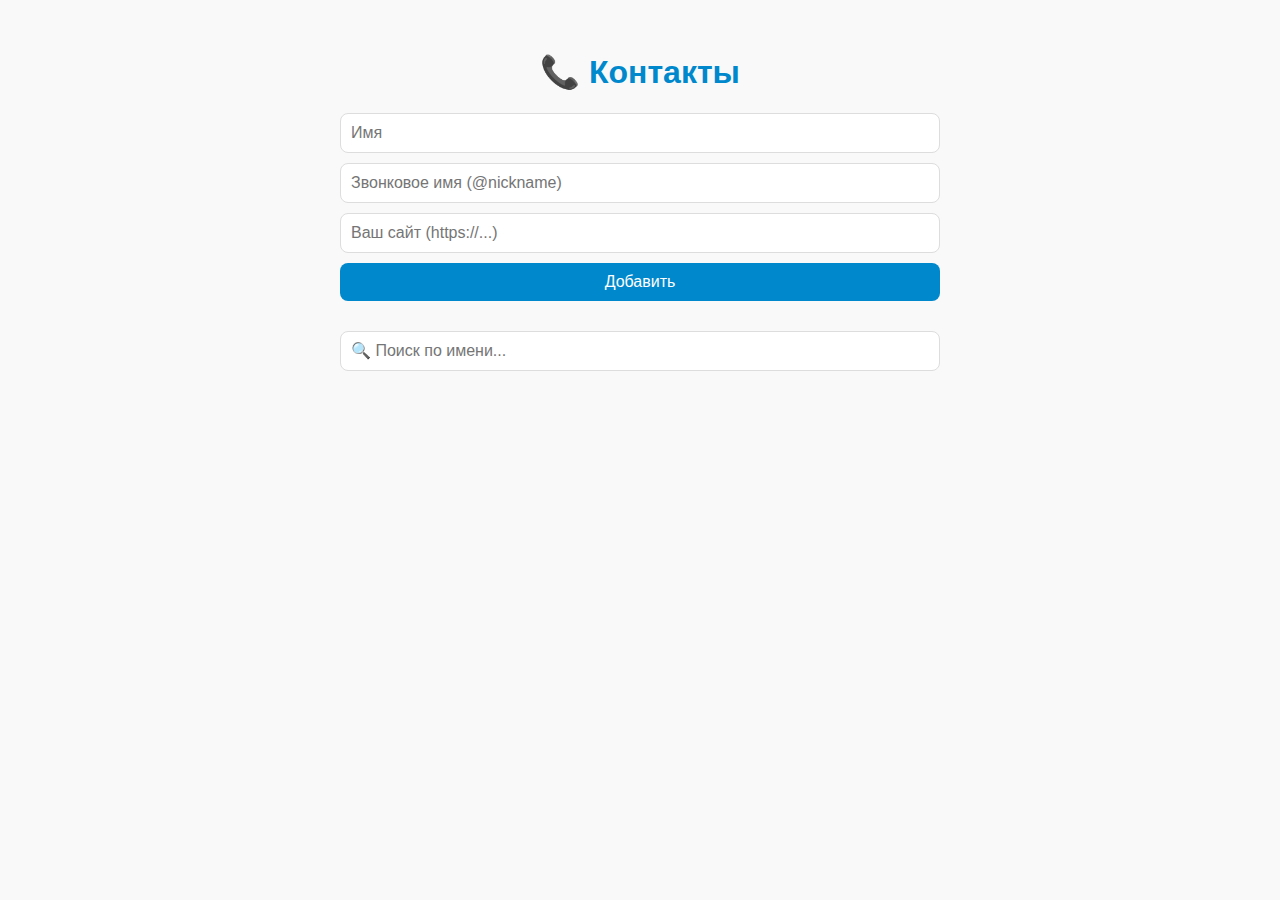
<file: index.html>
<!DOCTYPE html>
<html lang="ru">
<head>
  <meta charset="UTF-8">
  <title>Звонковая Книга</title>
  <style>
    :root {
      --bg: #f9f9f9;
      --card: #ffffff;
      --border: #ddd;
      --accent: #0088cc;
    }

    body {
      margin: 0;
      font-family: "Segoe UI", sans-serif;
      background: var(--bg);
      padding: 2em;
      max-width: 600px;
      margin-left: auto;
      margin-right: auto;
    }

    h1 {
      color: var(--accent);
      text-align: center;
    }

    input, button {
      width: 100%;
      padding: 10px;
      font-size: 1em;
      border: 1px solid var(--border);
      border-radius: 8px;
      margin-bottom: 10px;
      box-sizing: border-box;
    }

    button {
      background: var(--accent);
      color: white;
      border: none;
      cursor: pointer;
    }

    button:hover {
      background: #006699;
    }

    .user-card {
      background: var(--card);
      border-radius: 12px;
      padding: 15px;
      margin-bottom: 10px;
      box-shadow: 0 2px 5px rgba(0,0,0,0.05);
    }

    .user-card strong {
      color: var(--accent);
      font-size: 1.1em;
    }

    .actions button {
      margin-top: 5px;
      margin-right: 5px;
      font-size: 0.9em;
    }

    #search {
      margin-top: 20px;
      margin-bottom: 10px;
    }

    small {
      color: #888;
    }
  </style>
</head>
<body>
  <h1>📞 Контакты</h1>

  <form id="form">
    <input type="text" id="name" placeholder="Имя" required>
    <input type="text" id="callname" placeholder="Звонковое имя (@nickname)" required>
    <input type="url" id="site" placeholder="Ваш сайт (https://...)" required>
    <button type="submit">Добавить</button>
  </form>

  <input type="text" id="search" placeholder="🔍 Поиск по имени...">

  <div id="userList"></div>

  <script>
    const form = document.getElementById("form");
    const list = document.getElementById("userList");
    const search = document.getElementById("search");
    const users = [];

    form.onsubmit = e => {
      e.preventDefault();
      const name = document.getElementById("name").value.trim();
      const callname = document.getElementById("callname").value.trim();
      const site = document.getElementById("site").value.trim();
      if (!name || !callname || !site) return;
      users.push({ name, callname, site });
      form.reset();
      updateList();
    };

    search.oninput = () => updateList();

    function updateList() {
      const query = search.value.trim().toLowerCase();
      list.innerHTML = "";
      users
        .filter(u => u.name.toLowerCase().includes(query))
        .forEach((u, i) => {
          const div = document.createElement("div");
          div.className = "user-card";
          div.innerHTML = `
            <strong>${u.callname}</strong> (${u.name})<br>
            <a href="${u.site}" target="_blank">🌐 ${u.site}</a><br>
            <small>ID: ${i}</small><br>
            <div class="actions">
              <button onclick="alert('📞 Звонок: ${u.callname}')">📞 Позвонить</button>
              <button onclick="alert('💬 Написать: ${u.callname}')">💬 Написать</button>
              <button onclick="removeUser(${i})">❌ Удалить</button>
            </div>
          `;
          list.appendChild(div);
        });
    }

    function removeUser(index) {
      users.splice(index, 1);
      updateList();
    }
  </script>
</body>
</html>
</file>
